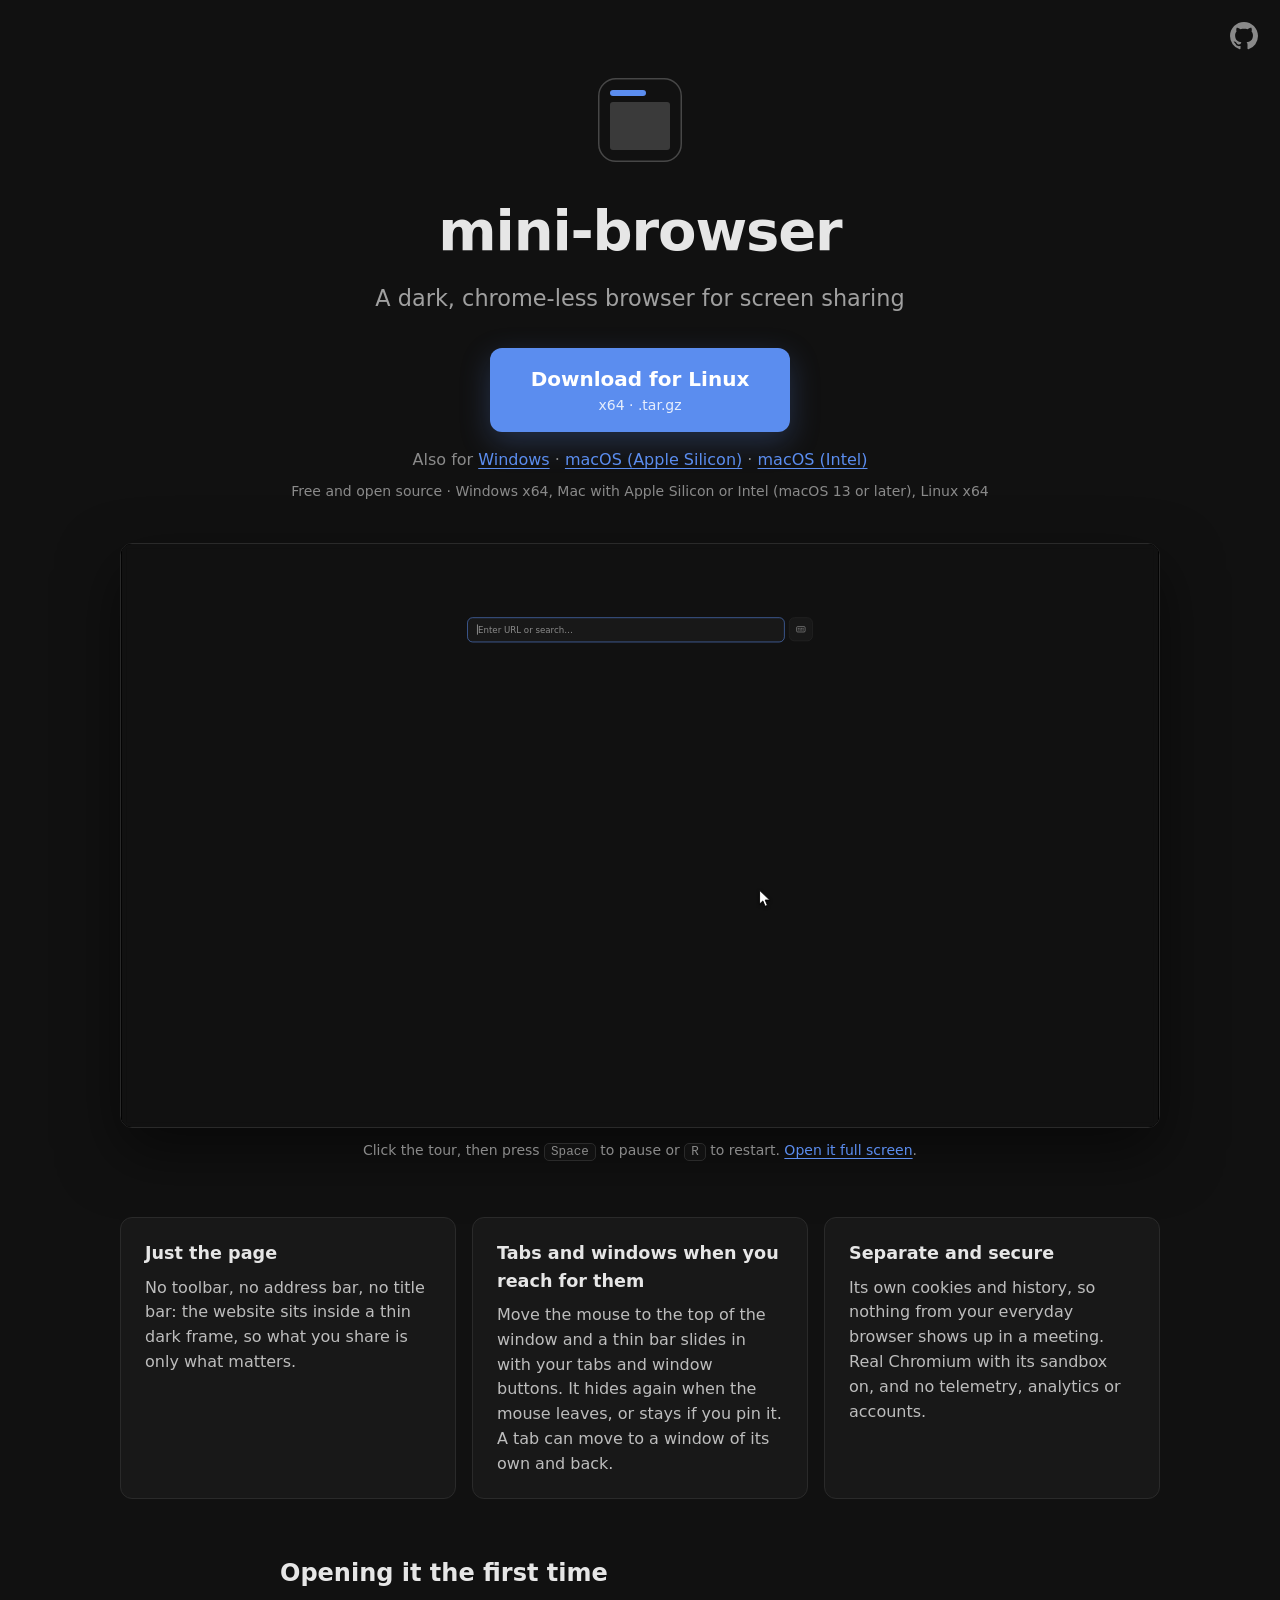
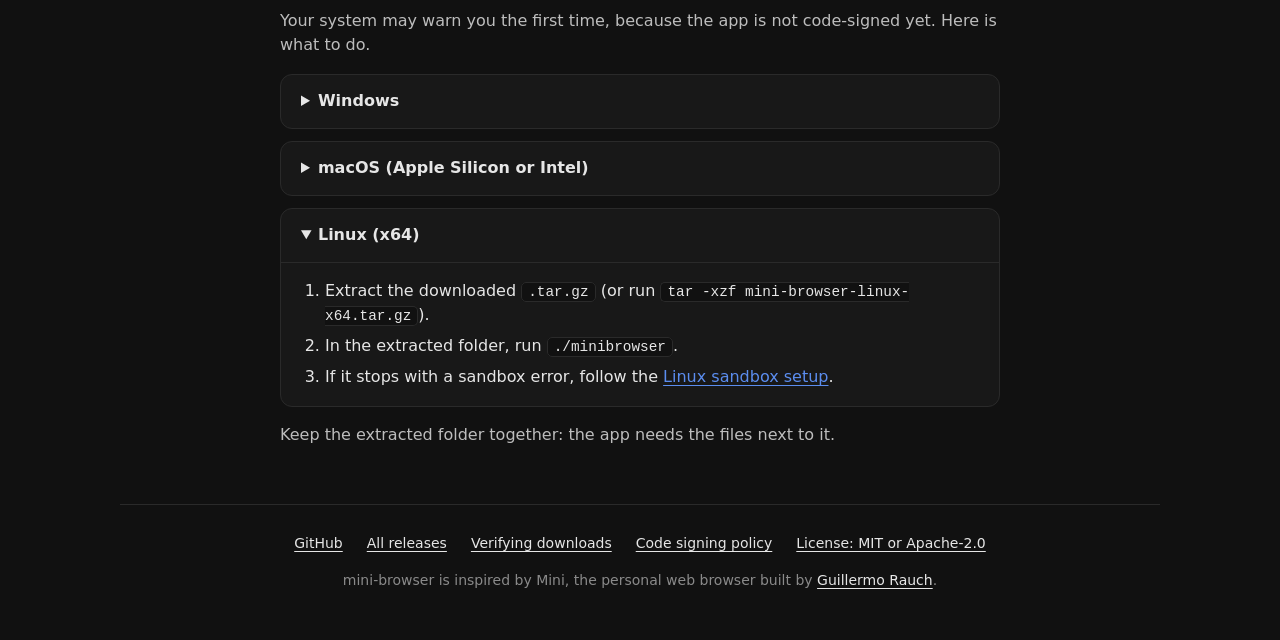
<file: site/index.html>
<!doctype html>
<html lang="en">
<head>
<meta charset="utf-8">
<meta name="viewport" content="width=device-width, initial-scale=1">
<meta name="color-scheme" content="dark">
<meta http-equiv="Content-Security-Policy" content="default-src 'none'; script-src 'self'; style-src 'self'; img-src 'self'; frame-src 'self'; connect-src https://api.github.com; base-uri 'none'; form-action 'none'">
<title>mini-browser</title>
<meta name="description" content="mini-browser is a minimal, dark, chrome-less Chromium browser for screen sharing. Free and open source for Windows, macOS and Linux.">
<meta property="og:type" content="website">
<meta property="og:title" content="mini-browser">
<meta property="og:description" content="A dark, chrome-less browser for screen sharing. Free and open source for Windows, macOS and Linux.">
<meta property="og:url" content="https://montesgp.github.io/mini-browser/">
<meta property="og:site_name" content="mini-browser">
<meta property="og:image" content="https://montesgp.github.io/mini-browser/og-image.png?v=2">
<meta property="og:image:type" content="image/png">
<meta property="og:image:width" content="1200">
<meta property="og:image:height" content="630">
<meta property="og:image:alt" content="The mini-browser icon above its name">
<meta name="twitter:card" content="summary_large_image">
<link rel="icon" href="icon.svg" type="image/svg+xml">
<link rel="stylesheet" href="style.css">
<script src="main.js" defer></script>
</head>
<body>
<a class="repo-link" href="https://github.com/montesgp/mini-browser" aria-label="mini-browser on GitHub" title="mini-browser on GitHub">
  <svg viewBox="0 0 16 16" width="28" height="28" aria-hidden="true"><path fill="currentColor" d="M8 0c4.42 0 8 3.58 8 8a8.013 8.013 0 0 1-5.45 7.59c-.4.08-.55-.17-.55-.38 0-.27.01-1.13.01-2.2 0-.75-.25-1.23-.54-1.48 1.78-.2 3.65-.88 3.65-3.95 0-.88-.31-1.59-.82-2.15.08-.2.36-1.02-.08-2.12 0 0-.67-.22-2.2.82-.64-.18-1.32-.27-2-.27-.68 0-1.36.09-2 .27-1.53-1.03-2.2-.82-2.2-.82-.44 1.1-.16 1.92-.08 2.12-.51.56-.82 1.28-.82 2.15 0 3.06 1.86 3.75 3.64 3.95-.23.2-.44.55-.51 1.07-.46.21-1.61.55-2.33-.66-.15-.24-.6-.83-1.23-.82-.67.01-.27.38.01.53.34.19.73.9.82 1.13.16.45.68 1.31 2.69.94 0 .67.01 1.3.01 1.49 0 .21-.15.45-.55.38A7.995 7.995 0 0 1 0 8c0-4.42 3.58-8 8-8Z"/></svg>
</a>
<main>
  <header class="hero">
    <svg class="logo" viewBox="0 0 1024 1024" width="96" height="96" role="img" aria-label="mini-browser icon">
      <rect x="72" y="72" width="880" height="880" rx="184" fill="#111111" stroke="#474747" stroke-width="16"/>
      <rect x="192" y="192" width="384" height="64" rx="32" fill="#5B8DEF"/>
      <rect x="192" y="320" width="640" height="512" rx="32" fill="#3A3A3A"/>
    </svg>
    <h1>mini-browser</h1>
    <p class="tagline">A dark, chrome-less browser for screen sharing</p>

    <!-- Without JavaScript this stays the Windows button; main.js picks the visitor's system. -->
    <a id="download" class="download" href="https://github.com/montesgp/mini-browser/releases/latest/download/mini-browser-windows-x64.zip">
      <span class="download-label">Download for <span id="download-os">Windows</span></span>
      <span id="download-detail" class="download-detail">64-bit · .zip</span>
    </a>
    <p class="others">Also for
      <a id="link-windows" href="https://github.com/montesgp/mini-browser/releases/latest/download/mini-browser-windows-x64.zip" hidden>Windows</a><span id="sep-windows" hidden> · </span>
      <a id="link-macos" href="https://github.com/montesgp/mini-browser/releases/latest/download/mini-browser-macos-arm64.zip">macOS (Apple Silicon)</a><span id="sep-macos"> · </span>
      <a id="link-macos-intel" href="https://github.com/montesgp/mini-browser/releases/latest/download/mini-browser-macos-x64.zip">macOS (Intel)</a><span id="sep-macos-intel"> · </span>
      <a id="link-linux" href="https://github.com/montesgp/mini-browser/releases/latest/download/mini-browser-linux-x64.tar.gz">Linux</a>
    </p>
    <p class="meta">Free and open source · Windows x64, Mac with Apple Silicon or Intel (macOS 13 or later), Linux x64</p>
    <p id="release" class="meta" hidden><a id="release-link" href="https://github.com/montesgp/mini-browser/releases/latest">Latest release <span id="release-tag"></span></a><span id="release-date"></span></p>
  </header>

  <section class="demo" aria-labelledby="demo-title">
    <h2 id="demo-title" class="visually-hidden">See it in action</h2>
    <div class="demo-frame">
      <iframe src="demo/index.html" title="Animated tour of mini-browser: a search, the top bar sliding in, a new tab, the settings box and pinning the bar" loading="lazy"></iframe>
    </div>
    <p class="demo-note">Click the tour, then press <kbd>Space</kbd> to pause or <kbd>R</kbd> to restart. <a href="demo/index.html">Open it full screen</a>.</p>
  </section>

  <section class="features" aria-label="Features">
    <article>
      <h2>Just the page</h2>
      <p>No toolbar, no address bar, no title bar: the website sits inside a thin dark frame, so what you share is only what matters.</p>
    </article>
    <article>
      <h2>Tabs and windows when you reach for them</h2>
      <p>Move the mouse to the top of the window and a thin bar slides in with your tabs and window buttons. It hides again when the mouse leaves, or stays if you pin it. A tab can move to a window of its own and back.</p>
    </article>
    <article>
      <h2>Separate and secure</h2>
      <p>Its own cookies and history, so nothing from your everyday browser shows up in a meeting. Real Chromium with its sandbox on, and no telemetry, analytics or accounts.</p>
    </article>
  </section>

  <section class="help" aria-labelledby="help-title">
    <h2 id="help-title">Opening it the first time</h2>
    <p>Your system may warn you the first time, because the app is not code-signed yet. Here is what to do.</p>

    <details id="help-windows" open>
      <summary>Windows</summary>
      <ol>
        <li>Right-click the downloaded <code>.zip</code> and choose <strong>Extract All</strong>.</li>
        <li>Open the extracted folder and double-click <code>minibrowser.exe</code>.</li>
        <li>If you see “Windows protected your PC”, click <strong>More info</strong>, then <strong>Run anyway</strong>.</li>
      </ol>
      <p class="tip">To skip that warning: before extracting, right-click the <code>.zip</code> → <strong>Properties</strong> → tick <strong>Unblock</strong> → <strong>OK</strong>.</p>
    </details>

    <details id="help-macos">
      <summary>macOS (Apple Silicon or Intel)</summary>
      <ol>
        <li>Double-click the downloaded <code>.zip</code> and move <code>minibrowser.app</code> to <strong>Applications</strong>.</li>
        <li>Open it. If macOS says it cannot check the app, go to <strong>System Settings → Privacy &amp; Security</strong> and click <strong>Open Anyway</strong>. On macOS 14 or older you can instead right-click (or Control-click) the app and choose <strong>Open</strong>.</li>
        <li>If it says the app “is damaged”, run <code>xattr -dr com.apple.quarantine /Applications/minibrowser.app</code> in Terminal, then open it again.</li>
      </ol>
      <p class="tip">It needs macOS 13 Ventura or later. Not sure which file? Apple menu → <strong>About This Mac</strong> shows <strong>Chip</strong> (Apple M1 or newer: Apple Silicon) or <strong>Processor</strong> (Intel).</p>
    </details>

    <details id="help-linux">
      <summary>Linux (x64)</summary>
      <ol>
        <li>Extract the downloaded <code>.tar.gz</code> (or run <code>tar -xzf mini-browser-linux-x64.tar.gz</code>).</li>
        <li>In the extracted folder, run <code>./minibrowser</code>.</li>
        <li>If it stops with a sandbox error, follow the <a href="https://github.com/montesgp/mini-browser#linux-sandbox-setup">Linux sandbox setup</a>.</li>
      </ol>
    </details>

    <p>Keep the extracted folder together: the app needs the files next to it.</p>
  </section>
</main>

<footer>
  <nav aria-label="Project links">
    <a href="https://github.com/montesgp/mini-browser">GitHub</a>
    <a href="https://github.com/montesgp/mini-browser/releases">All releases</a>
    <a href="https://github.com/montesgp/mini-browser#verifying-downloads">Verifying downloads</a>
    <a href="https://github.com/montesgp/mini-browser#code-signing-policy">Code signing policy</a>
    <a href="https://github.com/montesgp/mini-browser#license">License: MIT or Apache-2.0</a>
  </nav>
  <p>mini-browser is inspired by Mini, the personal web browser built by <a href="https://rauchg.com/">Guillermo Rauch</a>.</p>
</footer>
</body>
</html>
</file>
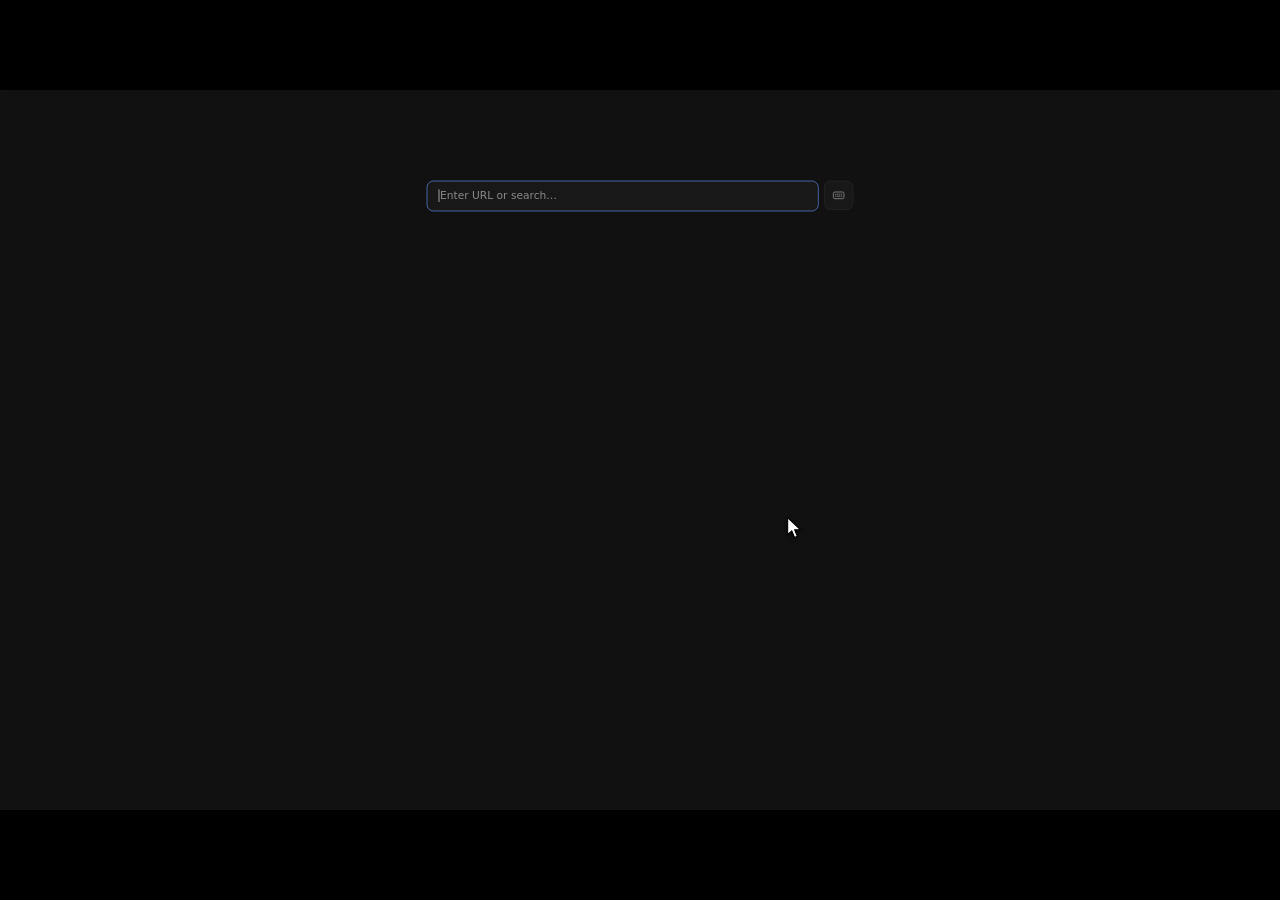
<file: site/demo/index.html>
<!doctype html>
<html lang="en">
<head>
<meta charset="utf-8">
<meta name="viewport" content="width=device-width, initial-scale=1">
<meta name="color-scheme" content="dark">
<title>mini-browser — quick tour</title>
<style>
:root {
  --sans: system-ui, -apple-system, "Segoe UI", Roboto, "Helvetica Neue", Arial, sans-serif;
  --mono: ui-monospace, "Cascadia Mono", "SF Mono", Menlo, Consolas, "Liberation Mono", monospace;
  --views: "Segoe UI", Helvetica, Arial, sans-serif;
  --symbol: "Segoe UI Symbol", "Segoe UI", Helvetica, Arial, sans-serif;
  --accent: #5b8def;
}
html, body { margin: 0; height: 100%; background: #000; overflow: hidden; }
#stage {
  position: absolute; left: 0; top: 0; width: 1920px; height: 1080px;
  transform-origin: 0 0; overflow: hidden; background: #111111; cursor: none;
  color: #e6e6e6; font: 14px/1.4 var(--sans);
  -webkit-font-smoothing: antialiased; user-select: none;
}

/* ---- window: frame band, page area, top bar ---- */
#band { position: absolute; top: 0; }
#line { position: absolute; left: 0; height: 2px; width: 0; background: var(--accent); }
#vp { position: absolute; overflow: hidden; background: #111111; }
#shift { position: absolute; left: 0; top: 0; width: 100%; }
.page { position: absolute; inset: 0; overflow: hidden; display: none; background: #111111; }
.page.on { display: block; }
.page img { position: absolute; top: 0; left: 50%; width: 1904px; height: 1036px; margin-left: -952px; }
.page.vercel { background: #000000; }
.page.github { background: #e9ebe8; }
.page.google { background: #222328; }

#bar { position: absolute; height: 28px; overflow: hidden; z-index: 5; }
#barIn { position: absolute; left: 0; top: 0; width: 100%; height: 28px; background: #181818; display: flex; }
#strip { position: relative; flex: 1; height: 28px; }
.tab {
  position: absolute; top: 0; height: 28px; display: flex;
  background: #262626; color: #8c8c8c; font: 13px var(--views);
}
.tab.active { background: #383838; color: #f5f5f5; }
.tab.drag { z-index: 2; }
.tab .t {
  flex: 1; min-width: 0; padding: 0 8px; line-height: 28px; text-align: center;
  white-space: nowrap; overflow: hidden; text-overflow: ellipsis;
}
.tab .x { display: none; flex: none; width: 28px; line-height: 27px; text-align: center; font: 15px var(--views); }
.tab.active .x, .tab.hover .x { display: block; }
.tab .x.hover { background: #4c4c4c; }
#newtab {
  position: absolute; top: 0; width: 28px; height: 28px; line-height: 27px; text-align: center;
  color: #8c8c8c; font: 17px var(--views);
}
#newtab.hover { background: #2e2e2e; }
.bb { flex: none; height: 28px; line-height: 28px; text-align: center; }
#pin { width: 32px; color: #6e6e6e; font: 14px var(--symbol); }
#pin.pinned { color: #5b8def; }
.wb { width: 40px; color: #b4b4b4; font: 12px var(--symbol); }
#pin.hover, .wb.hover { background: #333333; }
.wb.close.hover { background: #b03a3a; }

/* ---- settings box (crates/app/src/shell/settings_box.rs) ---- */
#sbox {
  position: absolute; z-index: 6; width: 280px; box-sizing: border-box; display: none;
  flex-direction: column; gap: 10px; padding: 14px; border: 1px solid #3a3a3a;
  background: #1e1e1e; font: 14px var(--views); color: #ededed;
}
.srow { display: flex; align-items: center; gap: 6px; height: 28px; }
.srow .lab { flex: 1; color: #8c8c8c; padding-left: 4px; }
.srow .ttl { flex: 1; color: #ededed; font-weight: 700; font-size: 15px; padding-left: 4px; }
.sb { width: 28px; height: 28px; display: grid; place-items: center; font-size: 20px; line-height: 1; }
.sb.press { background: #2c2c2c; }
.sx { font-size: 18px; color: #8c8c8c; }
.sx.hover { color: #ededed; }
.sval { width: 56px; text-align: center; }
.smode { width: 64px; height: 28px; display: grid; place-items: center; color: #8c8c8c; }
.smode.sel { background: #383838; color: #ededed; }

/* ---- home page (crates/app/home/home.css) ---- */
.home main {
  box-sizing: border-box; display: flex; flex-direction: column; align-items: center;
  height: 100%; padding: 128px 24px 32px;
}
.home .hbar { display: flex; gap: 8px; width: 640px; }
.home .field {
  flex: 1; min-width: 0; height: 44px; padding: 0 16px; display: flex; align-items: center;
  border: 1px solid #2a2a2a; border-radius: 10px; background: #181818; color: #e6e6e6;
  font: 16px var(--sans); white-space: pre; overflow: hidden;
}
.home .field.focus { border-color: var(--accent); }
.home .ph { color: #8a8a8a; }
.home .caret { display: none; width: 1px; height: 19px; background: #e6e6e6; margin: 0 1px; }
.home .field.focus .caret { display: block; animation: blink 1s steps(1) infinite; }
.home .field.typing .caret { animation: none; }
body.paused .caret { animation-play-state: paused !important; }
@keyframes blink { 50% { opacity: 0; } }
.home .icon {
  flex: none; width: 44px; height: 44px; box-sizing: border-box; display: grid; place-items: center;
  border: 1px solid #2a2a2a; border-radius: 10px; background: #181818; color: #8a8a8a;
}
.home .icon.hover, .home .icon.open { background: #1f1f1f; color: #e6e6e6; }
.home .card {
  width: 520px; margin-top: 20px; overflow: hidden; border: 1px solid #2a2a2a;
  border-radius: 12px; background: #181818; display: none;
}
.home .card h2 {
  margin: 0; padding: 11px 18px; border-bottom: 1px solid #2a2a2a; color: #8a8a8a;
  font: 13px var(--mono); font-weight: 400;
}
.home .row {
  box-sizing: border-box; display: flex; align-items: center; justify-content: space-between;
  gap: 16px; min-height: 44px; padding: 0 18px; border-bottom: 1px solid #2a2a2a;
}
.home .row.hover { background: #1f1f1f; }
.home .label { color: #e6e6e6; }
.home kbd {
  padding: 3px 7px; border: 1px solid #3a3a3a; border-radius: 5px; background: #111111;
  color: #e6e6e6; font: 12.5px var(--mono); white-space: nowrap;
}
.home .stepper { display: flex; align-items: center; gap: 6px; }
.home .stepper .label { margin-right: 6px; }
.home .stepper span.b {
  width: 28px; height: 28px; box-sizing: border-box; display: grid; place-items: center;
  border: 1px solid #2a2a2a; border-radius: 6px; font-size: 16px; line-height: 1;
}
.home .stepper output { min-width: 44px; text-align: center; font-variant-numeric: tabular-nums; }
.home .mode { color: var(--accent); }
.home .note { margin: 0; padding: 11px 18px; color: #8a8a8a; font-style: italic; text-align: right; }

/* ---- demo overlays: pointer, click ripple, key badge, end card ---- */
#cursor {
  position: absolute; left: 0; top: 0; z-index: 50; width: 26px; height: 36px; pointer-events: none;
  transform-origin: 0 0; filter: drop-shadow(0 2px 3px rgba(0, 0, 0, .55));
}
.ripple {
  position: absolute; z-index: 49; width: 56px; height: 56px; margin: -28px 0 0 -28px;
  border-radius: 50%; border: 3px solid rgba(91, 141, 239, .95); background: rgba(91, 141, 239, .18);
  pointer-events: none; box-sizing: border-box;
}
.ripple.mid { border-color: rgba(255, 196, 92, .95); background: rgba(255, 196, 92, .18); }
#badge {
  position: absolute; left: 40px; bottom: 44px; z-index: 40; display: flex; align-items: center; gap: 10px;
  padding: 12px 24px 12px 16px; border-radius: 999px; background: rgba(22, 22, 22, .95);
  border: 1px solid #3a3a3a; box-shadow: 0 12px 36px rgba(0, 0, 0, .55);
  font: 600 23px var(--views); color: #ededed; opacity: 0; pointer-events: none; white-space: nowrap;
  transform-origin: 0 100%;
}
#badge svg { flex: none; }
#badge .k {
  display: inline-block; padding: 3px 11px; border: 1px solid #4a4a4a; border-bottom-width: 3px;
  border-radius: 8px; background: #111111; font: 600 20px var(--mono); color: #f5f5f5;
}
#badge .p { color: #6e6e6e; font-weight: 400; margin: 0 -4px; }
#badge .cap { color: #c8c8c8; font-weight: 400; margin-left: 4px; }
#badge b { color: var(--accent); }
#paused {
  position: absolute; right: 40px; top: 44px; z-index: 60; display: none; padding: 8px 18px;
  border-radius: 999px; background: rgba(22, 22, 22, .95); border: 1px solid #3a3a3a;
  font: 600 18px var(--views); color: #ededed; pointer-events: none;
}
body.paused #paused { display: block; }
#end {
  position: absolute; inset: 0; z-index: 70; display: flex; flex-direction: column;
  align-items: center; justify-content: center; gap: 18px; background: #0c0c0c;
  opacity: 0; pointer-events: none; font-family: var(--views);
}
#end h1 { margin: 10px 0 0; font-size: 88px; font-weight: 600; letter-spacing: -1px; color: #f5f5f5; }
#end .tag { font-size: 34px; color: #a0a0a0; }
#end .url { margin-top: 18px; font: 28px var(--mono); color: var(--accent); }
#end .hint { margin-top: 40px; font-size: 17px; color: #555555; }
</style>
</head>
<body>
<div id="stage">
  <div id="band"><div id="line"></div></div>
  <div id="vp"><div id="shift"></div></div>
  <div id="bar"><div id="barIn">
    <div id="strip"><div id="newtab" data-hover>+</div></div>
    <div id="pin" class="bb" data-hover>&#x1F4CC;&#xFE0E;</div>
    <div class="bb wb" data-hover>&#x23AF;</div>
    <div class="bb wb" data-hover>&#x1F5D6;&#xFE0E;</div>
    <div class="bb wb close" data-hover>&#x2715;&#xFE0E;</div>
  </div></div>
  <div id="sbox">
    <div class="srow"><span class="ttl">Settings</span><span id="sclose" class="sb sx" data-hover>&#xD7;</span></div>
    <div class="srow"><span class="lab">Padding</span><span id="sminus" class="sb" data-hover>&#x2212;</span><span id="sval" class="sval">8 px</span><span id="splus" class="sb" data-hover>+</span></div>
    <div class="srow"><span class="lab">Top bar</span><span id="sauto" class="smode">Auto</span><span id="spinned" class="smode">Pinned</span></div>
  </div>
  <div id="badge"></div>
  <div id="paused">Paused &#xB7; Space to resume</div>
  <div id="end">
    <svg width="140" height="140" viewBox="0 0 1024 1024" aria-hidden="true">
      <rect x="72" y="72" width="880" height="880" rx="184" fill="#111111" stroke="#474747" stroke-width="16"/>
      <rect x="192" y="192" width="384" height="64" rx="32" fill="#5B8DEF"/>
      <rect x="192" y="320" width="640" height="512" rx="32" fill="#3A3A3A"/>
    </svg>
    <h1>mini-browser</h1>
    <div class="tag">A dark, chrome-less browser for screen sharing</div>
    <div class="url">github.com/montesgp/mini-browser</div>
    <div class="hint">Space pauses &#xB7; R restarts</div>
  </div>
  <svg id="cursor" viewBox="0 0 26 36" aria-hidden="true">
    <path d="M1.5 1.5 L1.5 27 L7.6 21.2 L11.8 31.2 L16 29.4 L11.9 19.6 L20.4 19.6 Z"
      fill="#ffffff" stroke="#000000" stroke-width="1.6" stroke-linejoin="round"/>
  </svg>
</div>
<script>
'use strict';
(() => {
  // ---------------------------------------------------------------- constants
  const W = 1920, H = 1080, BAR = 28;
  const IMG = { vercel: 'vercel.jpg', google: 'google.jpg' };
  const TITLES = {
    home: 'New tab',
    vercel: 'Agentic Infrastructure - Vercel',
    google: 'rust programming language - Buscar con Google',
  };
  const REDUCED = matchMedia('(prefers-reduced-motion: reduce)').matches;
  // Reduced motion slows every transition down instead of removing the tour.
  const SLOW = REDUCED ? 1.7 : 1;
  const params = new URLSearchParams(location.search);
  const $ = (id) => document.getElementById(id);
  const stage = $('stage'), band = $('band'), line = $('line'), vp = $('vp'), shift = $('shift');
  const bar = $('bar'), barIn = $('barIn'), strip = $('strip'), newtab = $('newtab'), pin = $('pin');
  const sbox = $('sbox'), badgeEl = $('badge'), endEl = $('end'), cursor = $('cursor');

  // ---------------------------------------------------------------- scaling
  let scale = 1, offX = 0, offY = 0;
  function fit() {
    scale = Math.min(innerWidth / W, innerHeight / H);
    offX = (innerWidth - W * scale) / 2;
    offY = (innerHeight - H * scale) / 2;
    stage.style.transform = `translate(${offX}px, ${offY}px) scale(${scale})`;
  }
  addEventListener('resize', fit);
  fit();

  // ---------------------------------------------------------------- virtual clock
  // `vt` is the timeline's clock (it stops while paused); `T` is the script's logical time, so
  // every wait and tween starts where the previous one ended, whatever the frame rate.
  let vt = 0, T = 0, paused = false, lastFrame = null;
  let waiters = [], tweens = [];
  const clamp = (v, a, b) => Math.min(b, Math.max(a, v));
  const ease = (p) => (p < 0.5 ? 4 * p * p * p : 1 - Math.pow(-2 * p + 2, 3) / 2);
  const easeOut = (p) => 1 - Math.pow(1 - p, 3);
  const linear = (p) => p;

  function until(t) {
    return new Promise((resolve) => {
      if (vt >= t) resolve(); else waiters.push({ t, resolve });
    });
  }
  const wait = (ms) => { T += ms; return until(T); };
  function addTween(start, end, fn, curve) {
    const tw = { start, end, fn, curve, started: false };
    const p = new Promise((resolve) => { tw.resolve = resolve; });
    if (!step(tw)) tweens.push(tw);
    return p;
  }
  /** Runs one tween frame; returns whether it is done. */
  function step(tw) {
    if (vt < tw.start) return false;
    const p = tw.end > tw.start ? clamp((vt - tw.start) / (tw.end - tw.start), 0, 1) : 1;
    tw.fn(tw.curve(p));
    if (p >= 1) { tw.resolve(); return true; }
    return false;
  }
  /** A tween in the script's sequence. */
  const tween = (ms, fn, curve = ease) => { const s = T; T += ms * SLOW; return addTween(s, T, fn, curve); };
  /** A tween that runs alongside the script, starting `delay` ms from now. */
  const bg = (ms, fn, curve = ease, delay = 0) => addTween(T + delay, T + delay + ms * SLOW, fn, curve);

  function process() {
    const ready = waiters.filter((w) => vt >= w.t);
    waiters = waiters.filter((w) => vt < w.t);
    ready.sort((a, b) => a.t - b.t).forEach((w) => w.resolve());
    tweens = tweens.filter((tw) => !step(tw));
  }

  // ---------------------------------------------------------------- app state
  let S, nextId;
  const pageTop = () => S.P + (S.pinned ? BAR : 0);
  const pageW = () => W - 2 * S.P;
  const pageH = () => H - 2 * S.P - (S.pinned ? BAR : 0);
  const stripW = () => W - 2 * S.P - 32 - 3 * 40;
  function tabWidth() {
    const n = Math.max(1, S.tabs.length);
    return clamp(Math.floor((stripW() - 28 - 1 - (n - 1)) / n), 72, 220);
  }

  function homePage() {
    const page = document.createElement('div');
    page.className = 'page home';
    page.innerHTML = `<main><div class="hbar">
        <div class="field"><span class="txt"></span><span class="caret"></span><span class="ph">Enter URL or search…</span></div>
        <div class="icon" data-hover><svg viewBox="0 0 24 24" width="20" height="20">
          <rect x="2.5" y="6" width="19" height="12" rx="2.5" fill="none" stroke="currentColor" stroke-width="1.5"/>
          <path d="M6 10h1M9.5 10h1M13 10h1M16.5 10h1M6 13.5h1M17 13.5h1M9.5 13.5h5" stroke="currentColor" stroke-width="1.5" stroke-linecap="round"/>
        </svg></div></div>
      <section class="card"><h2>shortcuts</h2><div class="rows"></div><p class="note">Press a row to run it</p></section></main>`;
    return page;
  }
  function renderCard(page) {
    const rows = [
      ['Ctrl+T', 'New tab'], ['Ctrl+L', 'Enter address'], ['Ctrl+W', 'Close tab'],
      ['Ctrl+Tab', 'Next tab'], ['Ctrl+Shift+Tab', 'Previous tab'], ['Ctrl+1…8', 'Go to that tab', 'info'],
      ['Ctrl+9', 'Last tab'], ['Ctrl+Shift+N', 'Move tab to new window'],
      ['Ctrl+Shift+M', 'Return tab to its window'], ['Alt+Left', 'Back'], ['Alt+Right', 'Forward'], ['Ctrl+R', 'Reload'],
      ['Ctrl+Shift+F', 'Top bar', 'mode'], ['Ctrl+,', 'Padding', 'padding'], ['Ctrl+Q', 'Quit'],
    ];
    page.querySelector('.rows').innerHTML = rows.map(([keys, label, kind]) => {
      let right = `<span class="label">${label}</span>`;
      if (kind === 'mode') right = `<span class="label">${label}: <span class="mode">${S.pinned ? 'Pinned' : 'Auto'}</span></span>`;
      if (kind === 'padding') {
        right = `<span class="stepper"><span class="label">Padding</span><span class="b">&#x2212;</span>`
          + `<output>${Math.round(S.P)} px</output><span class="b">+</span></span>`;
      }
      const hover = kind ? '' : ' data-hover';
      return `<div class="row"${hover}><kbd>${keys}</kbd>${right}</div>`;
    }).join('');
  }
  function sitePage(kind) {
    const page = document.createElement('div');
    page.className = `page ${kind}`;
    const img = document.createElement('img');
    img.src = IMG[kind];
    img.alt = '';
    page.append(img);
    return page;
  }

  function makeTab(kind) {
    const el = document.createElement('div');
    el.className = 'tab';
    el.dataset.hover = '';
    el.innerHTML = '<span class="t"></span><span class="x" data-hover>&#xD7;</span>';
    strip.insertBefore(el, newtab);
    const tab = { id: nextId++, kind, hist: [], el, page: null, x: 0, tx: 0, drag: null, alpha: 1 };
    setPage(tab, kind);
    return tab;
  }
  function setPage(tab, kind) {
    if (tab.page) tab.page.remove();
    tab.kind = kind;
    tab.page = kind === 'home' ? homePage() : sitePage(kind);
    if (kind === 'home') renderCard(tab.page);
    shift.append(tab.page);
    tab.el.querySelector('.t').textContent = TITLES[kind];
  }
  const activeTab = () => S.tabs[S.active];
  const fieldOf = (tab) => tab.page.querySelector('.field');

  function reset() {
    waiters = []; tweens = []; vt = 0; T = 0; lastNow = 0;
    shift.replaceChildren();
    strip.querySelectorAll('.tab').forEach((el) => el.remove());
    document.querySelectorAll('.ripple').forEach((el) => el.remove());
    nextId = 1;
    S = { P: 8, pinned: false, barVis: 0, tabs: [], active: 0, loading: null, cx: 1180, cy: 640, press: 1 };
    S.tabs.push(makeTab('home'));
    fieldOf(S.tabs[0]).classList.add('focus');
    pin.classList.remove('pinned');
    sbox.style.display = 'none';
    setSettingsValues();
    badgeEl.style.opacity = '0';
    layout();
  }

  // ---------------------------------------------------------------- layout, every frame
  // Tabs ease toward their slots on the script's clock (the timeline, or the logical time while
  // jumping ahead with `?at=`), so seeking and pausing stay consistent.
  let lastNow = 0;
  function layout() {
    const now = Math.min(vt, T), dt = Math.max(0, now - lastNow);
    lastNow = now;
    const P = S.P;
    band.style.cssText = `left:${P}px;width:${W - 2 * P}px;height:${P}px`;
    line.style.top = `${(P - 2) / 2}px`;
    if (S.loading) {
      const bw = W - 2 * P, seg = bw / 3, start = -seg + (bw + seg) * S.loading.p;
      const l = clamp(start, 0, bw), r = clamp(start + seg, 0, bw);
      line.style.left = `${l}px`; line.style.width = `${r - l}px`;
    } else {
      line.style.width = '0';
    }
    const vis = S.pinned ? 1 : S.barVis;
    vp.style.cssText = `left:${P}px;top:${pageTop()}px;width:${pageW()}px;height:${pageH()}px`;
    // In auto mode the shown bar moves the page down without resizing it.
    const shiftY = S.pinned ? 0 : BAR * S.barVis;
    shift.style.height = `${pageH()}px`;
    shift.style.transform = `translateY(${shiftY}px)`;
    bar.style.cssText = `left:${P}px;top:${P}px;width:${W - 2 * P}px;display:${vis > 0 ? 'block' : 'none'}`;
    barIn.style.transform = `translateY(${(vis - 1) * BAR}px)`;
    sbox.style.right = `${P + 16}px`;
    sbox.style.bottom = `${P + 16}px`;
    S.tabs.forEach((tab, i) => tab.page.classList.toggle('on', i === S.active));
    const main = activeTab().page.querySelector('main');
    if (main) main.style.paddingTop = `${0.12 * (H - 2 * P)}px`;
    // A dragged tab follows the pointer.
    const w = tabWidth();
    const k = dt > 0 ? 1 - Math.exp(-dt / 55) : 0;
    S.tabs.forEach((tab, i) => {
      tab.tx = i * (w + 1);
      if (tab.drag) tab.x = S.cx - P - tab.drag;
      else tab.x += (tab.tx - tab.x) * k;
      tab.el.style.left = `${tab.x}px`;
      tab.el.style.width = `${w}px`;
      tab.el.style.opacity = tab.alpha;
      tab.el.classList.toggle('active', i === S.active);
    });
    newtab.style.left = `${S.tabs.length * (w + 1)}px`;
    cursor.style.transform = `translate(${S.cx}px, ${S.cy}px) scale(${S.press})`;
  }

  // Hover: whatever lies under the drawn pointer gets `.hover`, like the real UI.
  let hovered = [];
  function updateHover() {
    const el = document.elementFromPoint(offX + S.cx * scale + 1, offY + S.cy * scale + 1);
    const now = [];
    for (let n = el; n && n !== stage; n = n.parentElement) if (n.dataset && 'hover' in n.dataset) now.push(n);
    hovered.forEach((n) => { if (!now.includes(n)) n.classList.remove('hover'); });
    now.forEach((n) => n.classList.add('hover'));
    hovered = now;
  }

  function frame(ts) {
    const dt = lastFrame === null ? 0 : Math.min(ts - lastFrame, 100);
    lastFrame = ts;
    if (!paused) vt += dt;
    process();
    layout();
    updateHover();
    requestAnimationFrame(frame);
  }

  // ---------------------------------------------------------------- script helpers
  function center(el, dx = 0, dy = 0) {
    layout();
    const r = el.getBoundingClientRect();
    return [(r.left + r.width / 2 - offX) / scale + dx, (r.top + r.height / 2 - offY) / scale + dy];
  }
  function moveTo(target, ms = 450) {
    const [x, y] = Array.isArray(target) ? target : center(target);
    let from = null;
    return tween(ms, (p) => {
      if (!from) from = [S.cx, S.cy];
      S.cx = from[0] + (x - from[0]) * p;
      S.cy = from[1] + (y - from[1]) * p;
    });
  }
  async function click(middle = false) {
    const r = document.createElement('div');
    r.className = middle ? 'ripple mid' : 'ripple';
    r.style.left = `${S.cx}px`; r.style.top = `${S.cy}px`;
    stage.append(r);
    bg(420, (p) => {
      r.style.transform = `scale(${0.25 + 0.85 * p})`;
      r.style.opacity = String(1 - p);
      if (p >= 1) r.remove();
    }, easeOut);
    hovered.filter((n) => n.classList.contains('sb')).forEach((n) => {
      n.classList.add('press');
      bg(140, (p) => { if (p >= 1) n.classList.remove('press'); }, linear);
    });
    await tween(70, (p) => { S.press = 1 - 0.12 * p; }, linear);
    await tween(90, (p) => { S.press = 0.88 + 0.12 * p; }, linear);
  }

  const mouseIcon = (button = 'left') => {
    const fill = { left: 'M8 3.5a5 5 0 0 0-4.5 5V11H8z', middle: 'M7 6h2v4H7z', none: '' }[button];
    return `<svg width="24" height="30" viewBox="0 0 16 24"><rect x="1.5" y="1.5" width="13" height="21" rx="6.5"
      fill="none" stroke="#ededed" stroke-width="1.5"/><path d="M8 1.5V11M1.5 11h13" stroke="#ededed" stroke-width="1.2"/>
      <path d="${fill}" fill="#5b8def"/></svg>`;
  };
  const keyboardIcon = `<svg width="30" height="30" viewBox="0 0 24 24"><rect x="2.5" y="6" width="19" height="12" rx="2.5"
    fill="none" stroke="#ededed" stroke-width="1.5"/><path d="M6 10h1M9.5 10h1M13 10h1M16.5 10h1M6 13.5h1M17 13.5h1M9.5 13.5h5"
    stroke="#ededed" stroke-width="1.5" stroke-linecap="round"/></svg>`;
  const keys = (combo) => combo.split(/\+(?=.)/).map((k) => `<span class="k">${k}</span>`).join('<span class="p">+</span>');

  let badgeTween = 0;
  function badge(html, caption = '') {
    const id = ++badgeTween;
    if (!html) {
      bg(160, (p) => { if (id === badgeTween) badgeEl.style.opacity = String(1 - p); });
      return;
    }
    badgeEl.innerHTML = html + (caption ? `<span class="cap">${caption}</span>` : '');
    bg(200, (p) => {
      if (id !== badgeTween) return;
      badgeEl.style.opacity = String(Math.min(1, p * 1.6));
      badgeEl.style.transform = `translateY(${(1 - p) * 10}px) scale(${0.94 + 0.06 * p})`;
    }, easeOut);
  }

  function showBar(on, ms = 140) {
    let from = null;
    return tween(ms, (p) => {
      if (from === null) from = S.barVis;
      S.barVis = from + ((on ? 1 : 0) - from) * p;
    }, easeOut);
  }
  function flashBar() {
    let from = null;
    bg(140, (p) => {
      if (from === null) from = S.barVis;
      S.barVis = from + (1 - from) * p;
    }, easeOut);
  }

  async function type(tab, text, per = 55) {
    const field = fieldOf(tab);
    const txt = field.querySelector('.txt'), ph = field.querySelector('.ph');
    field.classList.add('focus', 'typing');
    for (let i = 0; i < text.length; i++) {
      txt.textContent = text.slice(0, i + 1);
      ph.style.display = 'none';
      await wait(per + ((i * 37) % 23) - 11);
    }
    field.classList.remove('typing');
  }

  /** Loads `kind` in `tab`: the loading line sweeps the frame's top side, then the page shows. */
  async function load(tab, kind, back = false, ms = 820) {
    S.loading = { p: 0 };
    await tween(ms, (p) => { S.loading.p = p; }, linear);
    S.loading = null;
    if (back) tab.hist.pop(); else tab.hist.push(tab.kind);
    setPage(tab, kind);
    const page = tab.page;
    if (kind === 'home') fieldOf(tab).classList.add('focus');
    page.style.opacity = '0';
    bg(160, (p) => { page.style.opacity = String(p); }, easeOut);
  }

  function newTab() {
    const tab = makeTab('home');
    S.tabs.push(tab);
    S.active = S.tabs.length - 1;
    tab.x = (S.tabs.length - 1) * (tabWidth() + 1);
    tab.alpha = 0;
    bg(140, (p) => { tab.alpha = p; }, easeOut);
    fieldOf(tab).classList.add('focus');
    return tab;
  }
  function activate(i) { S.active = i; }
  function closeTab(tab) {
    const i = S.tabs.indexOf(tab);
    const activeId = activeTab().id;
    S.tabs.splice(i, 1);
    tab.el.remove(); tab.page.remove();
    S.active = Math.max(0, S.tabs.findIndex((t) => t.id === activeId));
  }
  const tabEl = (kind) => S.tabs.find((t) => t.kind === kind);

  function setSettingsValues() {
    $('sval').textContent = `${Math.round(S.P)} px`;
    $('sauto').classList.toggle('sel', !S.pinned);
    $('spinned').classList.toggle('sel', S.pinned);
  }
  function stepPadding(dir) {
    let from = null;
    return tween(150, (p) => {
      if (from === null) { from = S.P; $('sval').textContent = `${from + 2 * dir} px`; }
      S.P = from + 2 * dir * p;
    }, easeOut);
  }
  function fadeBox(on) {
    if (on) { setSettingsValues(); sbox.style.display = 'flex'; }
    return tween(120, (p) => {
      sbox.style.opacity = String(on ? p : 1 - p);
      sbox.style.transform = `translateY(${(on ? 1 - p : p) * 6}px)`;
      if (!on && p >= 1) sbox.style.display = 'none';
    }, easeOut);
  }
  function fadeEnd(on, ms) {
    return tween(ms, (p) => { endEl.style.opacity = String(on ? p : 1 - p); });
  }

  // ---------------------------------------------------------------- the tour
  // `?marks` records when each step starts (for checking the timeline).
  const marks = [];
  const mark = (name) => {
    if (!params.has('marks')) return;
    marks.push(`${name}@${Math.round(T)}`);
    document.documentElement.dataset.marks = marks.join(' ');
  };
  async function tour(first) {
    const t0 = S.tabs[0];
    // The first loop holds the home page so recording can start.
    if (!first) await fadeEnd(false, 350); else await wait(1200);

    // 1. Words become a search: Google.
    mark('1-google');
    badge(keyboardIcon, 'Words become a search');
    await type(t0, 'rust programming language', 30);
    badge(keys('Enter'), 'Loading: a thin line on the frame');
    await wait(80);
    await load(t0, 'google', false, 520);
    await wait(350);

    // 2. The top bar appears at the top edge.
    mark('2-top-bar');
    badge(mouseIcon('none'), 'Point at the top: the bar slides in');
    await moveTo([1040, S.P + 12], 350);
    await showBar(true);
    await wait(450);

    // 3. New tab and the shortcuts card.
    mark('3-new-tab');
    badge(mouseIcon(), '<b>+</b> opens a new tab');
    await moveTo(newtab, 320);
    await click();
    const t1 = newTab();
    await wait(200);
    const icon = t1.page.querySelector('.icon'), card = t1.page.querySelector('.card');
    mark('3b-shortcuts');
    badge(mouseIcon(), 'The keyboard icon lists every shortcut');
    await moveTo(icon, 340);
    await showBar(false);
    await click();
    fieldOf(t1).classList.remove('focus');
    icon.classList.add('open');
    card.style.display = 'block';
    await tween(150, (p) => { card.style.opacity = String(p); card.style.transform = `translateY(${(1 - p) * 6}px)`; }, easeOut);
    await wait(250);
    const rows = card.querySelectorAll('.row');
    await moveTo(rows[3], 280);
    await moveTo(rows[7], 260);
    await moveTo(rows[8], 220);
    await wait(150);
    badge(mouseIcon(), 'Click outside to close it');
    await moveTo([480, 820], 280);
    await click();
    icon.classList.remove('open');
    await tween(110, (p) => { card.style.opacity = String(1 - p); }, linear);
    card.style.display = 'none';

    // 4. Type an address: Vercel.
    mark('4-vercel');
    await moveTo(fieldOf(t1), 280);
    await click();
    badge(keyboardIcon, 'Type an address');
    await type(t1, 'vercel.com', 35);
    badge(keys('Enter'));
    await wait(80);
    await load(t1, 'vercel', false, 520);
    await wait(300);

    // 5. Settings: the frame grows and shrinks.
    mark('5-settings');
    badge(keys('Ctrl+,'), 'Settings');
    await fadeBox(true);
    await wait(200);
    badge(mouseIcon(), '<b>+</b> widens the frame');
    await moveTo($('splus'), 340);
    for (let i = 0; i < 2; i++) {
      await click();
      await stepPadding(1);
      await wait(140);
    }
    badge(mouseIcon(), '<b>&#x2212;</b> narrows it');
    await moveTo($('sminus'), 230);
    await click();
    await stepPadding(-1);
    await wait(250);
    badge(mouseIcon(), '<b>&#xD7;</b> closes the box');
    await moveTo($('sclose'), 260);
    await click();
    await fadeBox(false);
    await wait(150);

    // 6. Pin the bar, then unpin it.
    mark('6-pin');
    badge(mouseIcon('none'), 'Point at the top');
    await moveTo([1100, S.P + 12], 340);
    await showBar(true);
    badge(mouseIcon(), 'Pin the bar: it stays');
    await moveTo(pin, 300);
    await click();
    S.pinned = true;
    pin.classList.add('pinned');
    await wait(200);
    await moveTo([1250, 600], 320);
    await wait(450);
    mark('7-unpin');
    badge(mouseIcon(), 'Click again to unpin');
    await moveTo(pin, 340);
    await click();
    S.pinned = false;
    S.barVis = 1;
    pin.classList.remove('pinned');
    await wait(200);
    badge(mouseIcon('none'), 'Move away: the bar hides');
    await moveTo([1250, 600], 320);
    await showBar(false);
    await wait(450);
    badge(null);

    // End card.
    mark('end-card');
    await fadeEnd(true, 350);
    await wait(1500);
    mark('loop');
  }

  let runId = 0;
  async function run() {
    const id = ++runId;
    let first = true;
    for (;;) {
      reset();
      if (!first) endEl.style.opacity = '1';
      await tour(first);
      if (id !== runId) return;
      first = false;
    }
  }

  // ---------------------------------------------------------------- controls
  // The keys are read on this document only: embedded in a page, they work while the demo's
  // frame has the focus and never reach or block the page around it.
  function setPaused(on) {
    paused = on;
    document.body.classList.toggle('paused', on);
  }
  addEventListener('keydown', (event) => {
    if (event.code === 'Space') {
      event.preventDefault();
      setPaused(!paused);
    } else if (event.key === 'r' || event.key === 'R') {
      endEl.style.opacity = '0';
      setPaused(false);
      run();
    }
  });

  run();
  // `?at=<ms>` jumps to that point of the first loop (and `&pause` holds it there).
  const at = Number(params.get('at'));
  if (at > 0) vt = at;
  if (params.has('pause')) setPaused(true);
  requestAnimationFrame(frame);
})();
</script>
</body>
</html>
</file>
<file: site/style.css>
:root {
  --bg: #111111;
  --panel: #181818;
  --panel-hover: #1f1f1f;
  --border: #2a2a2a;
  --text: #e6e6e6;
  --dim: #8a8a8a;
  --accent: #5b8def;
  --sans: system-ui, -apple-system, "Segoe UI", Roboto, "Helvetica Neue", Arial, sans-serif;
  --mono: ui-monospace, "Cascadia Mono", "SF Mono", Menlo, Consolas, "Liberation Mono", monospace;
  color-scheme: dark;
}

* { box-sizing: border-box; }

html { background: var(--bg); }

body {
  margin: 0;
  color: var(--text);
  font: 16px/1.55 var(--sans);
  -webkit-font-smoothing: antialiased;
}

main, footer {
  width: min(100% - 32px, 1040px);
  margin: 0 auto;
}

a { color: var(--accent); text-underline-offset: 3px; }
a:hover { color: #7ea6f3; }

:focus-visible {
  outline: 2px solid var(--accent);
  outline-offset: 3px;
  border-radius: 4px;
}

code, kbd {
  padding: 1px 6px;
  border: 1px solid var(--border);
  border-radius: 5px;
  background: var(--bg);
  font: 0.9em var(--mono);
  overflow-wrap: anywhere;
}

.visually-hidden {
  position: absolute;
  width: 1px;
  height: 1px;
  overflow: hidden;
  clip-path: inset(50%);
  white-space: nowrap;
}

/* ---- GitHub link (top right) ---- */
.repo-link {
  position: absolute;
  top: 16px;
  right: 16px;
  z-index: 1;
  display: flex;
  padding: 6px;
  border-radius: 50%;
  color: var(--dim);
  transition: color 0.15s;
}

.repo-link:hover { color: var(--accent); }

/* ---- hero ---- */
.hero {
  display: flex;
  flex-direction: column;
  align-items: center;
  padding: 72px 0 40px;
  text-align: center;
}

.logo { width: 96px; height: 96px; }

h1 {
  margin: 20px 0 6px;
  font-size: clamp(2.25rem, 7vw, 3.5rem);
  font-weight: 600;
  letter-spacing: -0.02em;
}

.tagline {
  margin: 0 0 32px;
  color: #a0a0a0;
  font-size: clamp(1.1rem, 3.5vw, 1.4rem);
}

.download {
  display: inline-flex;
  flex-direction: column;
  align-items: center;
  min-width: min(100%, 300px);
  padding: 16px 32px;
  border-radius: 12px;
  background: var(--accent);
  color: #ffffff;
  text-decoration: none;
  box-shadow: 0 10px 30px rgba(91, 141, 239, 0.25);
  transition: background-color 0.15s, transform 0.15s;
}

.download:hover { background: #6d9af1; color: #ffffff; transform: translateY(-1px); }
.download:active { transform: none; }
.download:focus-visible { outline-color: #ffffff; border-radius: 12px; }

.download-label { font-size: 1.25rem; font-weight: 600; }
.download-detail { font-size: 0.875rem; opacity: 0.85; }

.others { margin: 16px 0 0; color: var(--dim); }

.meta {
  margin: 8px 0 0;
  color: var(--dim);
  font-size: 0.875rem;
}

.meta a { color: var(--dim); }
.meta a:hover { color: var(--text); }

/* ---- demo ---- */
.demo-frame {
  aspect-ratio: 16 / 9;
  overflow: hidden;
  border: 1px solid var(--border);
  border-radius: 12px;
  background: #000000;
  box-shadow: 0 24px 60px rgba(0, 0, 0, 0.5);
}

.demo-frame iframe {
  display: block;
  width: 100%;
  height: 100%;
  border: 0;
}

.demo-note {
  margin: 12px 0 0;
  color: var(--dim);
  font-size: 0.875rem;
  text-align: center;
}

/* ---- features ---- */
.features {
  display: grid;
  grid-template-columns: repeat(auto-fit, minmax(240px, 1fr));
  gap: 16px;
  margin: 56px 0;
}

.features article {
  padding: 22px 24px;
  border: 1px solid var(--border);
  border-radius: 12px;
  background: var(--panel);
}

.features h2 { margin: 0 0 8px; font-size: 1.1rem; font-weight: 600; }
.features p { margin: 0; color: #bdbdbd; }

/* ---- first launch help ---- */
.help { max-width: 720px; margin: 0 auto 56px; }
.help > h2 { margin: 0 0 8px; font-size: 1.5rem; font-weight: 600; }
.help > p { color: #bdbdbd; }

details {
  margin: 12px 0;
  border: 1px solid var(--border);
  border-radius: 12px;
  background: var(--panel);
}

summary {
  padding: 14px 20px;
  border-radius: 12px;
  cursor: pointer;
  font-weight: 600;
}

summary:hover { background: var(--panel-hover); }
details[open] summary { border-bottom: 1px solid var(--border); border-radius: 12px 12px 0 0; }

details ol { margin: 16px 0; padding: 0 20px 0 44px; }
details li { margin: 6px 0; }
.tip { margin: 0; padding: 0 20px 16px; color: var(--dim); font-size: 0.9rem; }

/* ---- footer ---- */
footer {
  padding: 28px 0 48px;
  border-top: 1px solid var(--border);
  color: var(--dim);
  font-size: 0.875rem;
  text-align: center;
}

footer nav {
  display: flex;
  flex-wrap: wrap;
  justify-content: center;
  gap: 8px 24px;
}

footer a { color: var(--text); }
footer a:hover { color: var(--accent); }
footer p { margin: 16px 0 0; }

@media (max-width: 480px) {
  .hero { padding-top: 48px; }
  .download { padding: 14px 20px; }
  .features { margin: 40px 0; }
}

@media (prefers-reduced-motion: reduce) {
  .download { transition: none; }
  .download:hover { transform: none; }
}

/* ---- not found (404.html) ---- */
.not-found {
  display: flex;
  flex-direction: column;
  align-items: center;
  justify-content: center;
  min-height: 100vh;
  padding: 48px 0;
  text-align: center;
}

.not-found .code {
  margin: 20px 0 0;
  color: var(--accent);
  font: 600 0.95rem var(--mono);
  letter-spacing: 0.2em;
}

.not-found h1 { margin-top: 4px; }
</file>
